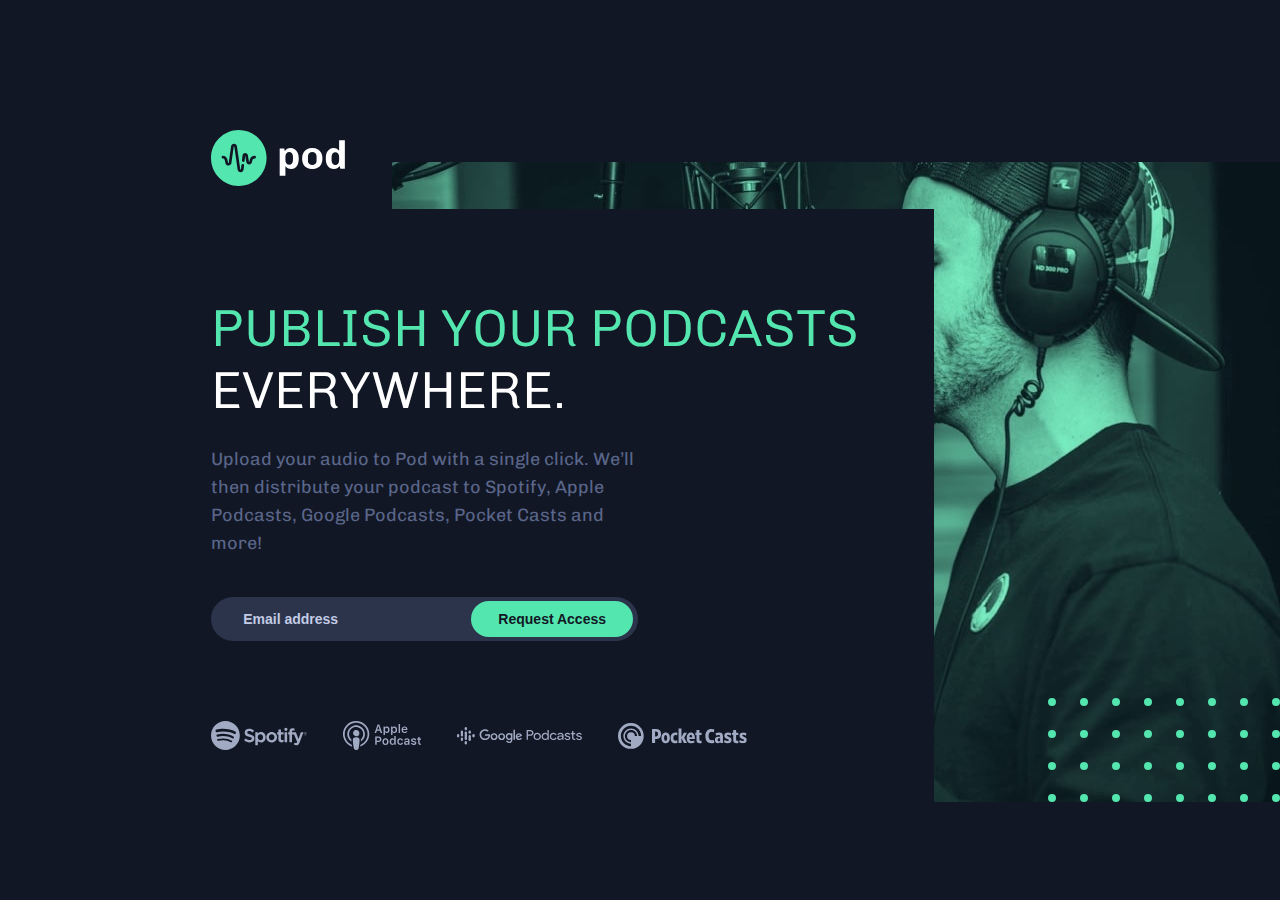
<file: index.html>
<!DOCTYPE html>
<html lang="en">

<head>
  <meta charset="UTF-8">
  <meta name="viewport" content="width=device-width, initial-scale=1.0">

  <link rel="icon" type="image/png" sizes="32x32" href="./assets/favicon-32x32.png">

  <title>Frontend Mentor | Pod request access landing page</title>
  <link rel="preconnect" href="https://fonts.googleapis.com">
  <link rel="preconnect" href="https://fonts.gstatic.com" crossorigin>
  <link href="https://fonts.googleapis.com/css2?family=Chivo:wght@300;400;700&display=swap" rel="stylesheet">
  <link rel="stylesheet" href="css/style.css">
</head>

<body class="container">
  <header class="header">
    <img src="assets/desktop/logo.svg" alt="pod logo" class="logo">
  </header>
  <div class="hero__img">

  </div>
  <div class="hero">
    <h1 class="hero__title"><span class="hero__title--green">Publish your podcasts</span> everywhere.</h1>
    <p class="hero__text">Upload your audio to Pod with a single click. We’ll then distribute your podcast to Spotify,
      Apple Podcasts, Google Podcasts, Pocket Casts and more!</p>
    <form class="form" action="">
      <label for="email"></label>
      <input class="email" type="email" placeholder="Email address">
      <button class="btn" type="submit">Request access</button>
      <p class="alert">Oops! Please check your email</p>
    </form>
    <ul class="hero__brands">
      <li><img src="assets/desktop/spotify.svg" alt="" class="hero__brand spotify"></li>
      <li><img src="assets/desktop/apple-podcast.svg" alt="" class="hero__brand apple"></li>
      <li><img src="assets/desktop/google-podcasts.svg" alt="" class="hero__brand google"></li>
      <li><img src="assets/desktop/pocket-casts.svg" alt="" class="hero__brand pocket"></li>
    </ul>
  </div>
  <img src="assets/desktop/bg-pattern-dots.svg" alt="" class="bg__img">
  <script src="scripts/email_validator.js"></script>

</body>

</html>
</file>
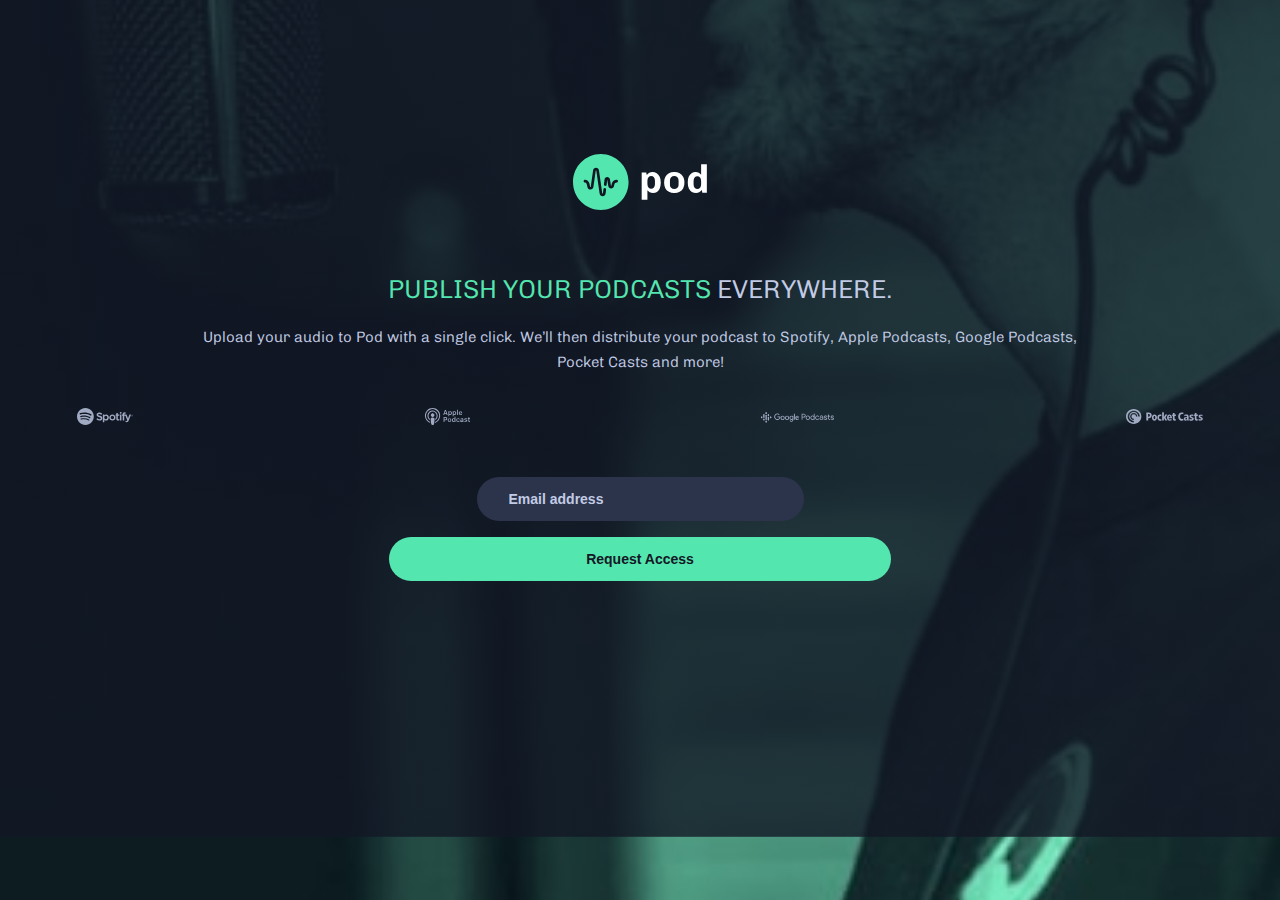
<file: starter-code/index.html>
<!DOCTYPE html>
<html lang="en">

<head>
  <meta charset="UTF-8">
  <meta name="viewport" content="width=device-width, initial-scale=1.0">

  <link rel="icon" type="image/png" sizes="32x32" href="./assets/favicon-32x32.png">

  <title>Frontend Mentor | Pod request access landing page</title>
  <link rel="preconnect" href="https://fonts.googleapis.com">
  <link rel="preconnect" href="https://fonts.gstatic.com" crossorigin>
  <link href="https://fonts.googleapis.com/css2?family=Chivo:wght@300;400;700&display=swap" rel="stylesheet">
  <link rel="stylesheet" href="css/style.css">
</head>

<body class="container">
  <header class="header">
    <img src="assets/desktop/logo.svg" alt="pod logo" class="logo">
  </header>
  <div class="hero">
    <h1 class="hero__title"><span class="hero__title--green">Publish your podcasts</span> everywhere.</h1>
    <p class="hero__text">Upload your audio to Pod with a single click. We’ll then distribute your podcast to Spotify,
      Apple Podcasts, Google Podcasts, Pocket Casts and more!</p>
  </div>
  <ul class="hero__brands">
    <li><img src="assets/desktop/spotify.svg" alt="" class="hero__brand spotify"></li>
    <li><img src="assets/desktop/apple-podcast.svg" alt="" class="hero__brand apple"></li>
    <li><img src="assets/desktop/google-podcasts.svg" alt="" class="hero__brand google"></li>
    <li><img src="assets/desktop/pocket-casts.svg" alt="" class="hero__brand pocket"></li>
  </ul>
  <form class="form" action="">
    <label for="email"></label>
    <input type="email" placeholder="Email address">
    <p class="alert">Oops! Please check your email</p>
    <button class="btn" type="submit">Request access</button>
  </form>
</body>

</html>
</file>
<file: css/style.css>
* {
  margin: 0;
  padding: 0;
  -webkit-box-sizing: border-box;
          box-sizing: border-box;
}

.container {
  background-color: #121725;
  padding: 130px 15% 0 26.5%;
  position: relative;
  color: #5a668a;
  font-family: "Chivo", sans-serif;
}

.logo {
  width: 134px;
  height: 56px;
  margin-bottom: -28px;
}

.hero__img {
  width: 888px;
  height: 640px;
  background-image: url("../assets/desktop/image-host.jpg");
  background-repeat: no-repeat;
  background-position: center;
  background-size: cover;
  margin-left: auto;
  margin-right: 0;
}

.hero {
  width: 723px;
  padding-top: 88px;
  background-color: #121725;
  position: absolute;
  bottom: 0;
}

.hero__title {
  font-weight: 400;
  text-transform: uppercase;
  font-size: 3.25rem;
  font-weight: 300;
  margin-bottom: 24px;
  line-height: 62px;
  color: #fff;
}

.hero__title--green {
  color: #54e6af;
}

.hero__text {
  line-height: 28px;
  font-size: 18px;
  padding-right: 278px;
  margin-bottom: 40px;
}

.hero__brands {
  width: 100%;
  display: -webkit-box;
  display: -ms-flexbox;
  display: flex;
  -webkit-box-align: center;
      -ms-flex-align: center;
          align-items: center;
  list-style: none;
  -webkit-box-pack: justify;
      -ms-flex-pack: justify;
          justify-content: space-between;
  margin-bottom: 48px;
  padding-right: 187px;
}

.spotify {
  width: 96px;
  height: 29px;
}

.apple {
  width: 78px;
  height: 29px;
}

.google {
  width: 125px;
  height: 18px;
}

.pocket {
  width: 129px;
  height: 26px;
}

.form {
  position: relative;
  margin-bottom: 4rem;
}

.email {
  width: 427px;
  padding: 14px 32px;
  border-radius: 28px;
  outline: none;
  border: none;
  font-size: 14px;
  background-color: #2c344b;
  color: #c2cbe5;
  margin-bottom: 1rem;
}

.email::-webkit-input-placeholder {
  color: #c2cbe5;
  font-weight: 700;
  font-size: 14px;
}

.email:-ms-input-placeholder {
  color: #c2cbe5;
  font-weight: 700;
  font-size: 14px;
}

.email::-ms-input-placeholder {
  color: #c2cbe5;
  font-weight: 700;
  font-size: 14px;
}

.email::placeholder {
  color: #c2cbe5;
  font-weight: 700;
  font-size: 14px;
}

.alert {
  position: absolute;
  text-align: left;
  color: #fb3e3e;
  padding-left: 32px;
  margin-top: 8px;
  bottom: 0;
  font-size: 12px;
  display: none;
}

.alert.active {
  display: block;
}

.btn {
  width: 162px;
  font-size: 14px;
  color: #121725;
  font-weight: 700;
  border-radius: 28px;
  border: none;
  background-color: #54e6af;
  text-transform: capitalize;
  padding: 10px 27px;
  margin-left: -171px;
  -webkit-transition: 0.3s ease-in;
  transition: 0.3s ease-in;
  cursor: pointer;
}

.btn:hover {
  background-color: #b3ffe2;
}

.bg__img {
  position: absolute;
  bottom: 0;
  right: 15%;
  -webkit-transform: translate(50%, 50%);
          transform: translate(50%, 50%);
}

@media (max-width: 1440px) {
  .container {
    padding: 130px 0 0 16.5%;
  }
  .bg__img {
    right: 0;
    -webkit-transform: translate(0, 0);
            transform: translate(0, 0);
  }
}

@media (max-width: 1024px) {
  .container {
    padding: 100px 0 0 5.5%;
  }
}

@media (max-width: 768px) {
  .hero__img {
    width: 491px;
    height: 767px;
    background-image: url("../assets/tablet/image-host.jpg");
    margin-bottom: 153px;
  }
  .hero {
    width: 635px;
    padding-top: 88px;
    background-color: #121725;
    position: absolute;
    bottom: 0;
  }
  .hero__title {
    font-size: 3rem;
    line-height: 56px;
  }
  .hero__text {
    padding-right: 190px;
  }
  .bg__img {
    bottom: 0;
    left: 6%;
    -webkit-transform: translateY(150%);
            transform: translateY(150%);
  }
}

@media (max-width: 425px) {
  .container {
    padding: 62px 10% 94px;
    text-align: center;
    position: relative;
    background-image: -webkit-gradient(linear, left top, left bottom, from(rgba(18, 23, 37, 0.8))), url("../assets/tablet/image-host.jpg");
    background-image: linear-gradient(rgba(18, 23, 37, 0.8)), url("../assets/tablet/image-host.jpg");
    background-repeat: no-repeat;
    background-position: center;
    background-size: cover;
    min-height: 100vh;
  }
  .hero__img {
    display: none;
  }
  .header {
    width: 100%;
  }
  .logo {
    display: block;
    margin: 0 auto 57px;
  }
  .bg__img {
    display: none;
  }
  .hero__title {
    font-size: 26px;
    line-height: 38px;
    margin-bottom: 1rem;
  }
  .hero__text {
    padding: 0;
    font-size: 15px;
    line-height: 25px;
    margin-bottom: 33px;
  }
  .hero {
    position: static;
    max-width: 100%;
    background-color: transparent;
    padding: 0;
    display: -webkit-box;
    display: -ms-flexbox;
    display: flex;
    -webkit-box-orient: vertical;
    -webkit-box-direction: normal;
        -ms-flex-direction: column;
            flex-direction: column;
  }
  .form {
    margin: 0;
    -webkit-box-ordinal-group: 3;
        -ms-flex-order: 2;
            order: 2;
  }
  .email {
    width: 100%;
    padding: 16px 32px;
    margin-bottom: 2rem;
  }
  .btn {
    width: 100%;
    margin: 0;
    padding: 16px 32px;
  }
  .hero__brands {
    padding: 0;
    margin-bottom: 48px;
  }
  .spotify {
    width: 56px;
    height: 17px;
  }
  .apple {
    width: 45px;
    height: 17px;
  }
  .google {
    width: 73px;
    height: 11px;
  }
  .pocket {
    width: 77px;
    height: 15px;
  }
  .alert {
    top: 35%;
  }
}

@media (max-width: 375px) {
  .container {
    padding-left: 6%;
    padding-right: 6%;
  }
}
/*# sourceMappingURL=style.css.map */
</file>
<file: starter-code/css/style.css>
* {
  margin: 0;
  padding: 0;
  -webkit-box-sizing: border-box;
          box-sizing: border-box;
}

.container {
  font-family: "Chivo", sans-serif;
  font-weight: 300;
  color: #c2cbe5;
  padding: 12% 6% 20%;
  display: -webkit-box;
  display: -ms-flexbox;
  display: flex;
  -webkit-box-orient: vertical;
  -webkit-box-direction: normal;
      -ms-flex-direction: column;
          flex-direction: column;
  -webkit-box-align: center;
      -ms-flex-align: center;
          align-items: center;
  background-image: -webkit-gradient(linear, left top, left bottom, from(rgba(18, 23, 37, 0.8))), url("../assets/mobile/image-host.jpg");
  background-image: linear-gradient(rgba(18, 23, 37, 0.8)), url("../assets/mobile/image-host.jpg");
  background-repeat: no-repeat;
  background-size: cover;
  background-position: center;
  text-align: center;
  font-size: 15px;
}

.logo {
  width: 134.85px;
  height: 56px;
  margin-bottom: 57px;
}

.hero__title {
  font-weight: 400;
  text-transform: uppercase;
  font-size: 26px;
  line-height: 38px;
  margin-bottom: 1rem;
  font-weight: 300;
}

.hero__title--green {
  color: #54e6af;
}

.hero__text {
  line-height: 25px;
  font-size: 15px;
  margin-bottom: 33px;
  padding: 0 8%;
}

.hero__brands {
  width: 100%;
  display: -webkit-box;
  display: -ms-flexbox;
  display: flex;
  -webkit-box-align: center;
      -ms-flex-align: center;
          align-items: center;
  list-style: none;
  -webkit-box-pack: justify;
      -ms-flex-pack: justify;
          justify-content: space-between;
  margin-bottom: 48px;
}

.spotify {
  width: 56px;
  height: 17px;
}

.apple {
  width: 45px;
  height: 17px;
}

.google {
  width: 73px;
  height: 11px;
}

.pocket {
  width: 77px;
  height: 15px;
}

.form {
  position: relative;
}

input[type="email"] {
  width: 327px;
  padding: 14px 32px;
  border-radius: 28px;
  outline: none;
  border: none;
  font-size: 14px;
  background-color: #2c344b;
  color: #c2cbe5;
  margin-bottom: 1rem;
}

input[type="email"]::-webkit-input-placeholder {
  color: #c2cbe5;
  font-weight: 700;
  font-size: 14px;
}

input[type="email"]:-ms-input-placeholder {
  color: #c2cbe5;
  font-weight: 700;
  font-size: 14px;
}

input[type="email"]::-ms-input-placeholder {
  color: #c2cbe5;
  font-weight: 700;
  font-size: 14px;
}

input[type="email"]::placeholder {
  color: #c2cbe5;
  font-weight: 700;
  font-size: 14px;
}

.alert {
  position: absolute;
  text-align: left;
  color: #fb3e3e;
  padding-left: 32px;
  margin-top: 8px;
  top: 35%;
  font-size: 12px;
  display: none;
}

.alert.active {
  display: block;
}

.btn {
  width: 100%;
  font-size: 14px;
  font-weight: 900;
  color: #121725;
  padding: 14px 32px;
  border-radius: 28px;
  border: none;
  background-color: #54e6af;
  text-transform: capitalize;
}
/*# sourceMappingURL=style.css.map */
</file>
